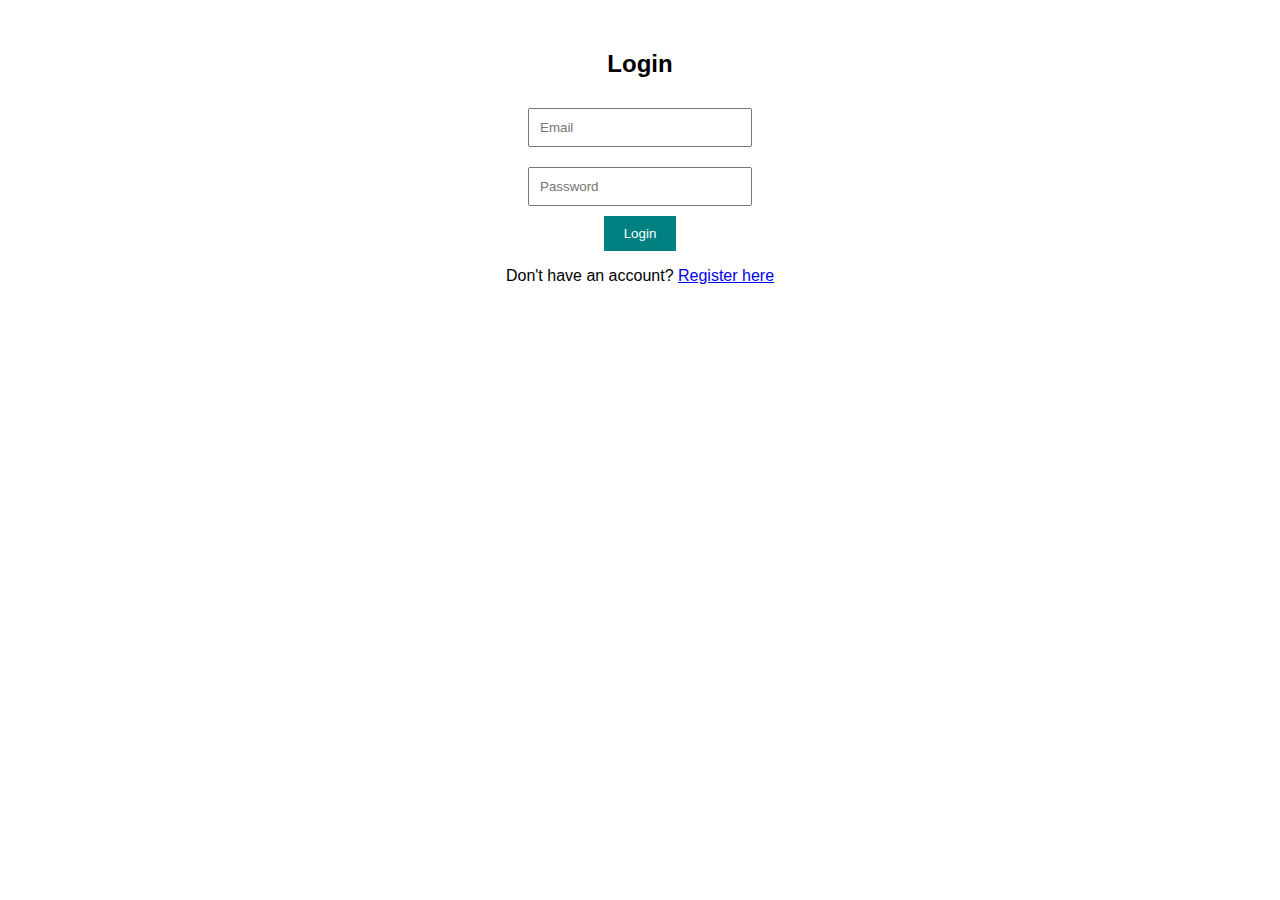
<file: OnlineBusTicketBookingApplication/target/classes/templates/index.html>
<!DOCTYPE html>
<html lang="en">
<head>
    <meta charset="UTF-8">
    <title>User Login</title>
    <link rel="stylesheet" href="style.css">
</head>
<body>
    <h2>Login</h2>
    <form id="loginForm">
        <input type="email" id="loginEmail" placeholder="Email" required><br>
        <input type="password" id="loginPassword" placeholder="Password" required><br>
        <button type="submit">Login</button>
    </form>
    <p>Don't have an account? <a href="register.html">Register here</a></p>

    <script src="script.js"></script>
</body>
</html>
</file>
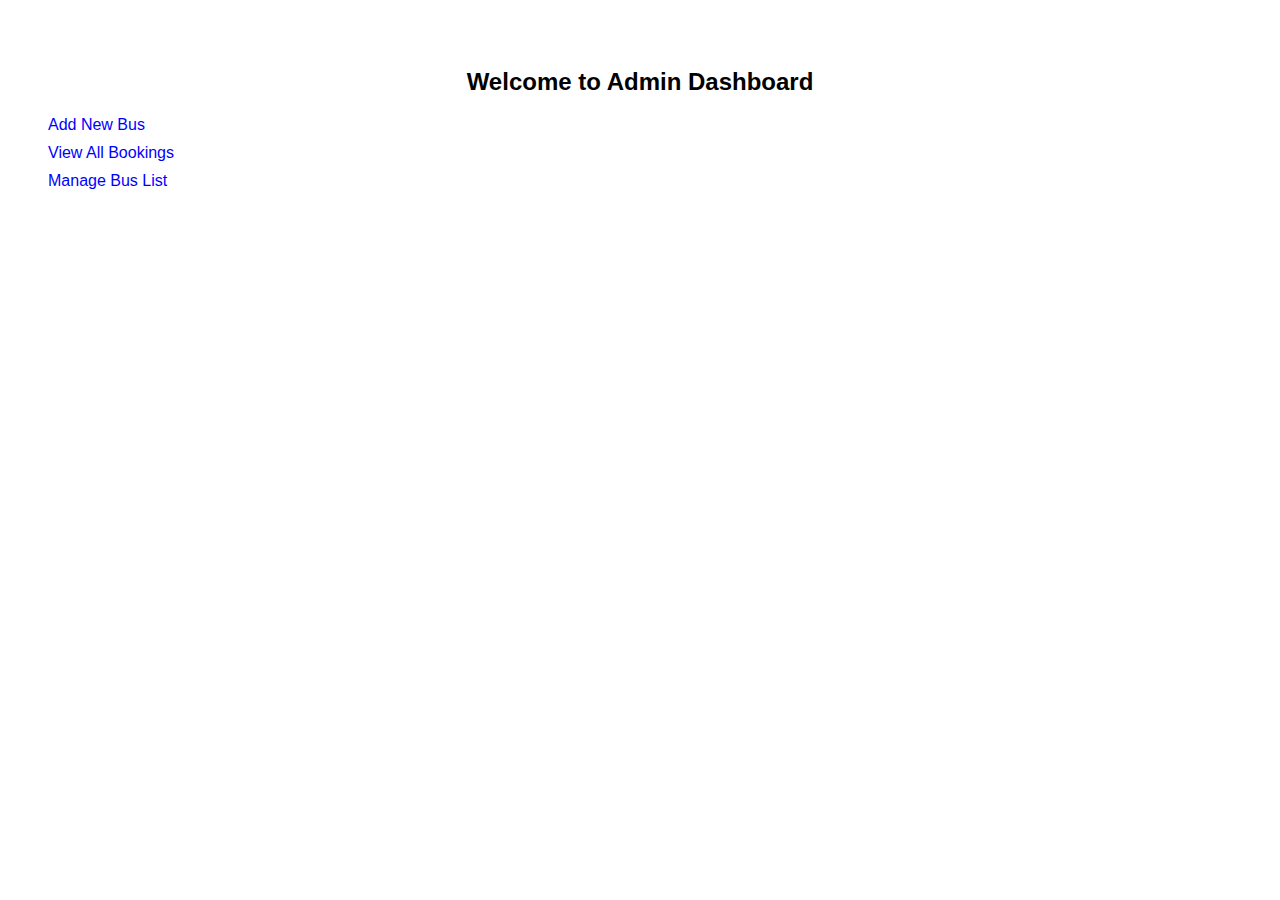
<file: OnlineBusTicketBookingApplication/target/classes/templates/admin-dashboard.html>
<!DOCTYPE html>
<html>
<head>
    <title>Admin Dashboard</title>
    <style>
        body { font-family: Arial; padding: 40px; }
        h2 { text-align: center; }
        ul { list-style-type: none; padding: 0; }
        li { margin: 10px 0; }
        a { text-decoration: none; color: blue; }
    </style>
</head>
<body>
    <h2>Welcome to Admin Dashboard</h2>
    <ul>
        <li><a href="add-bus.html">Add New Bus</a></li>
        <li><a href="view-bookings.html">View All Bookings</a></li>
        <li><a href="bus-list.html">Manage Bus List</a></li>
    </ul>
</body>
</html>
</file>
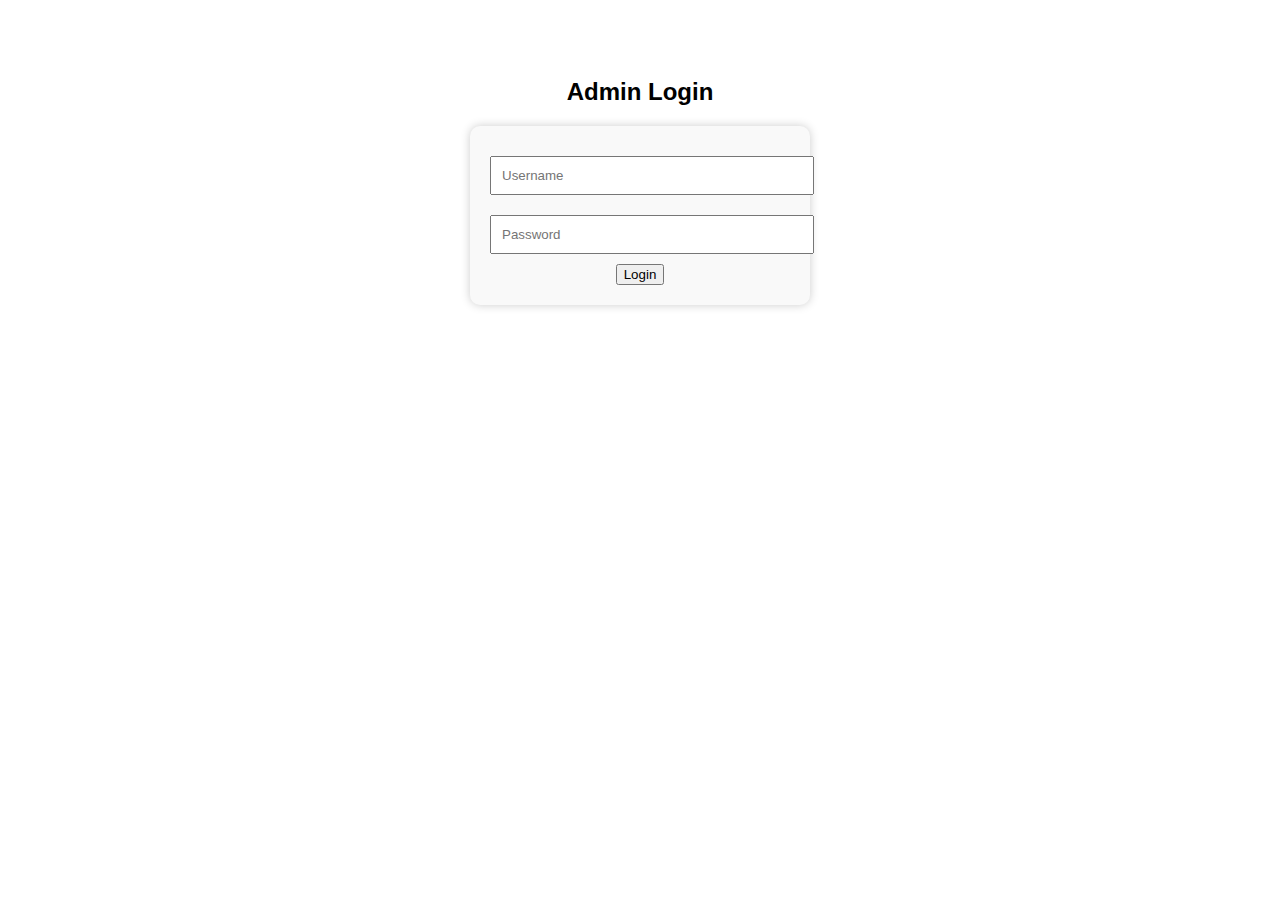
<file: OnlineBusTicketBookingApplication/target/classes/templates/admin-login.html>
<!DOCTYPE html>
<html>
<head>
    <title>Admin Login</title>
    <style>
        body { font-family: Arial; padding: 50px; text-align: center; }
        form { width: 300px; margin: auto; background: #f9f9f9; padding: 20px; border-radius: 10px; box-shadow: 0 0 10px #ccc; }
        input { width: 100%; padding: 10px; margin: 10px 0; }
    </style>
</head>
<body>
    <h2>Admin Login</h2>
    <form id="adminLoginForm">
        <input type="text" id="username" placeholder="Username" required />
        <input type="password" id="password" placeholder="Password" required />
        <button type="submit">Login</button>
    </form>

    <script>
        document.getElementById("adminLoginForm").addEventListener("submit", async function (e) {
            e.preventDefault();

            const username = document.getElementById("username").value;
            const password = document.getElementById("password").value;

            const response = await fetch("http://localhost:8080/api/admin/login", {
                method: "POST",
                headers: { "Content-Type": "application/json" },
                body: JSON.stringify({ username, password })
            });

            const result = await response.text();
            if (result === "success") {
                alert("Login successful!");
                window.location.href = "admin-dashboard.html";
            } else {
                alert("Invalid credentials!");
            }
        });
    </script>
</body>
</html>
</file>
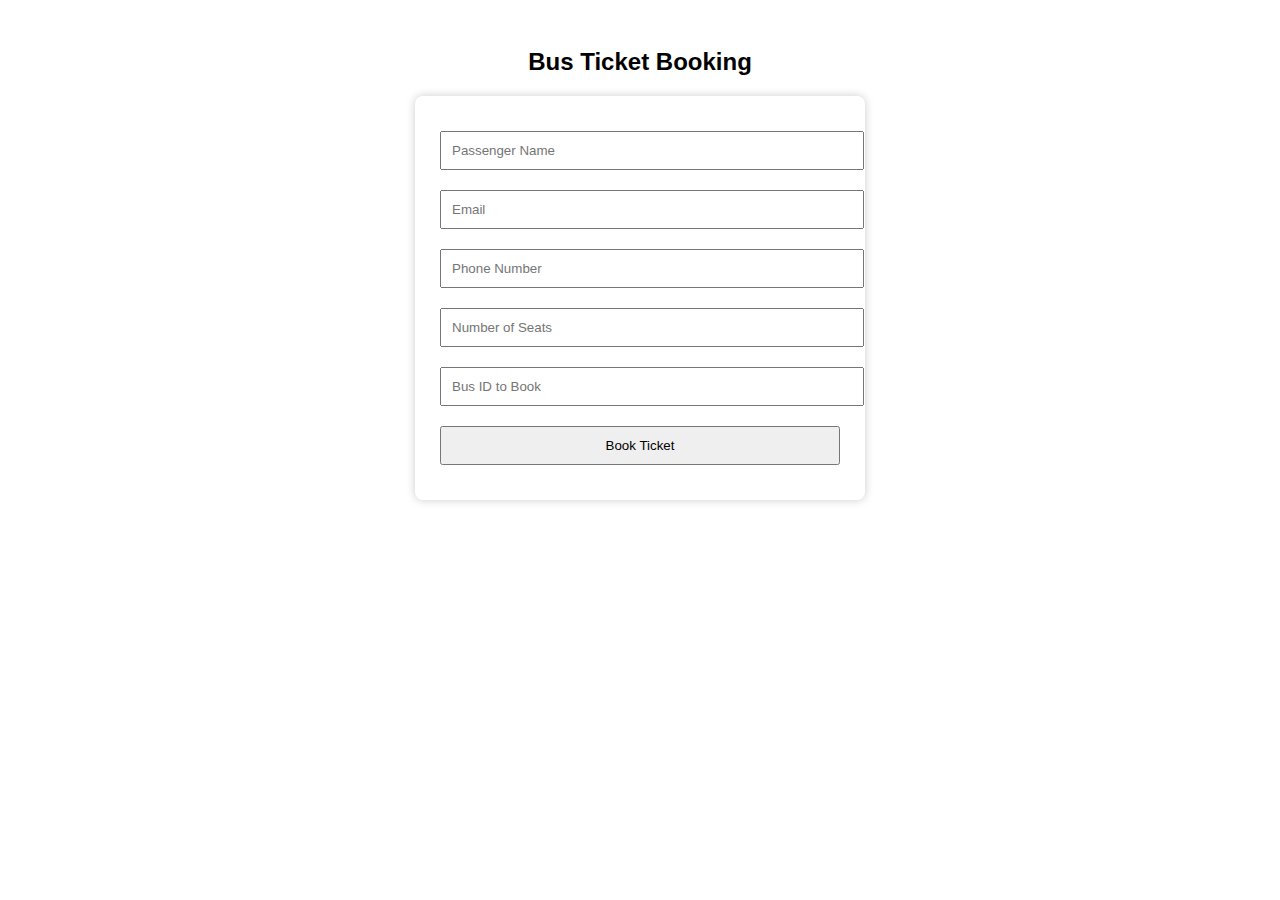
<file: OnlineBusTicketBookingApplication/target/classes/templates/Booking.html>
<!DOCTYPE html>
<html lang="en">
<head>
    <meta charset="UTF-8">
    <title>Book Bus Ticket</title>
    <style>
        body {
            font-family: Arial;
            padding: 20px;
        }
        form {
            max-width: 400px;
            margin: auto;
            background-color: #fff;
            padding: 25px;
            box-shadow: 0 0 10px #ccc;
            border-radius: 8px;
        }
        input, button {
            margin: 10px 0;
            width: 100%;
            padding: 10px;
        }
    </style>
</head>
<body>
    <h2 style="text-align:center">Bus Ticket Booking</h2>
    <form id="bookingForm">
        <input type="text" id="passengerName" placeholder="Passenger Name" required>
        <input type="email" id="email" placeholder="Email" required>
        <input type="tel" id="phone" placeholder="Phone Number" required>
        <input type="number" id="seats" placeholder="Number of Seats" required>
        <input type="number" id="busId" placeholder="Bus ID to Book" required>
        <button type="submit">Book Ticket</button>
    </form>

    <script>
        document.getElementById("bookingForm").addEventListener("submit", async function (e) {
            e.preventDefault();

            const bookingData = {
                passengerName: document.getElementById("passengerName").value,
                email: document.getElementById("email").value,
                phone: document.getElementById("phone").value,
                seatsBooked: parseInt(document.getElementById("seats").value)
            };

            const busId = document.getElementById("busId").value;

            const response = await fetch(`http://localhost:8080/api/bookings/book?busId=${busId}`, {
                method: "POST",
                headers: { "Content-Type": "application/json" },
                body: JSON.stringify(bookingData)
            });

            if (response.ok) {
                const result = await response.json();
                alert("Ticket booked! Total Fare: ₹" + result.totalFare);
            } else {
                const errorText = await response.text();
                alert("Booking failed: " + errorText);
            }
        });
    </script>
</body>
</html>
</file>
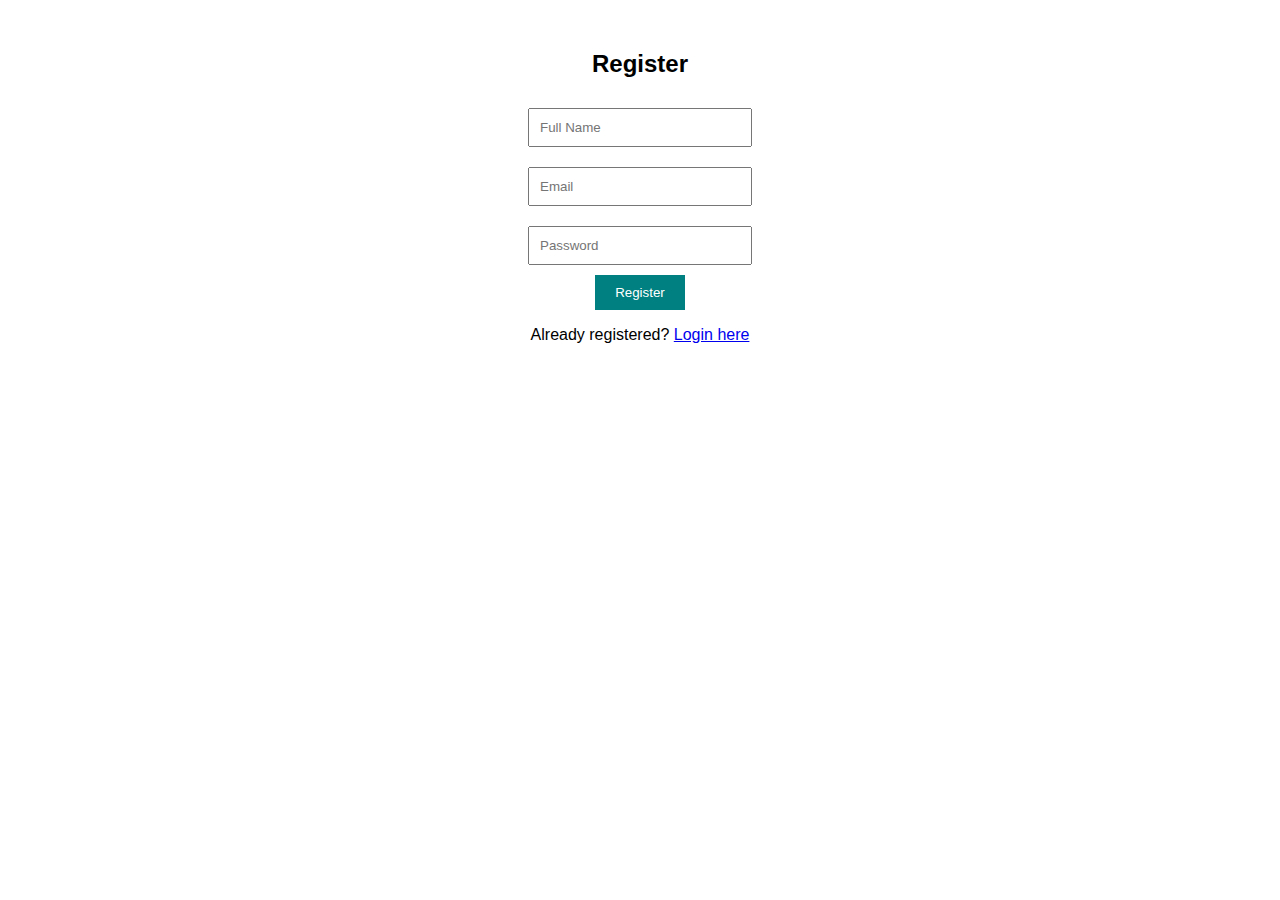
<file: OnlineBusTicketBookingApplication/target/classes/templates/register.html>
<!DOCTYPE html>
<html lang="en">
<head>
    <meta charset="UTF-8">
    <title>User Registration</title>
    <link rel="stylesheet" href="style.css">
</head>
<body>
    <h2>Register</h2>
    <form id="registerForm">
        <input type="text" id="name" placeholder="Full Name" required><br>
        <input type="email" id="email" placeholder="Email" required><br>
        <input type="password" id="password" placeholder="Password" required><br>
        <button type="submit">Register</button>
    </form>
    <p>Already registered? <a href="index.html">Login here</a></p>

    <script src="script.js"></script>
</body>
</html>
</file>
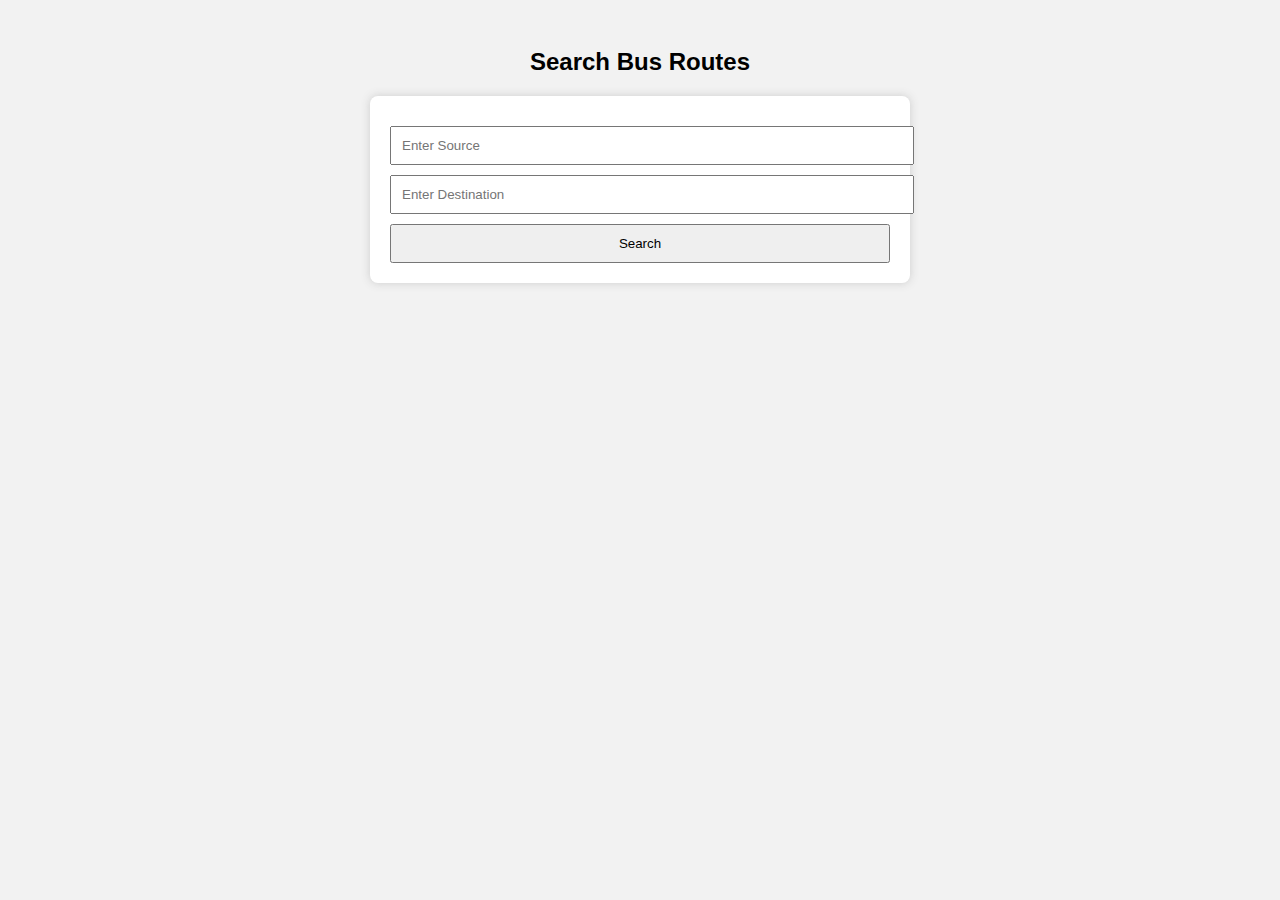
<file: OnlineBusTicketBookingApplication/target/classes/templates/searchBus.html>
<!DOCTYPE html>
<html lang="en">
<head>
    <meta charset="UTF-8">
    <title>Search Bus Routes</title>
    <style>
        body {
            font-family: Arial;
            background-color: #f2f2f2;
            padding: 20px;
        }
        h2 {
            text-align: center;
        }
        form, table {
            margin: 0 auto;
            max-width: 500px;
            background-color: white;
            padding: 20px;
            border-radius: 8px;
            box-shadow: 0 0 10px #ccc;
        }
        table {
            margin-top: 20px;
            width: 100%;
            border-collapse: collapse;
        }
        th, td {
            padding: 8px;
            border: 1px solid #ddd;
            text-align: center;
        }
        input, button {
            padding: 10px;
            margin-top: 10px;
            width: 100%;
        }
    </style>
</head>
<body>
    <h2>Search Bus Routes</h2>
    <form id="searchForm">
        <input type="text" id="source" placeholder="Enter Source" required><br>
        <input type="text" id="destination" placeholder="Enter Destination" required><br>
        <button type="submit">Search</button>
    </form>

    <div id="resultSection">
        <table id="busTable" style="display: none;">
            <thead>
                <tr>
                    <th>Bus Name</th>
                    <th>Departure</th>
                    <th>Arrival</th>
                    <th>Fare</th>
                </tr>
            </thead>
            <tbody id="busTableBody"></tbody>
        </table>
    </div>

    <script>
        document.getElementById('searchForm').addEventListener('submit', function (e) {
            e.preventDefault();

            const source = document.getElementById('source').value;
            const destination = document.getElementById('destination').value;

            fetch(`http://localhost:8080/api/buses/search?source=${source}&destination=${destination}`)
                .then(response => response.json())
                .then(data => {
                    const table = document.getElementById('busTable');
                    const tbody = document.getElementById('busTableBody');
                    tbody.innerHTML = ''; // Clear previous results

                    if (data.length === 0) {
                        alert('No buses found for the selected route.');
                        table.style.display = 'none';
                        return;
                    }

                    data.forEach(bus => {
                        const row = `<tr>
                            <td>${bus.busName}</td>
                            <td>${bus.departureTime}</td>
                            <td>${bus.arrivalTime}</td>
                            <td>₹${bus.fare}</td>
                        </tr>`;
                        tbody.innerHTML += row;
                    });

                    table.style.display = 'table';
                })
                .catch(error => {
                    console.error('Error fetching buses:', error);
                    alert('Error fetching bus data');
                });
        });
    </script>
</body>
</html>
</file>
<file: OnlineBusTicketBookingApplication/target/classes/templates/style.css>
body {
    font-family: Arial, sans-serif;
    text-align: center;
    margin-top: 50px;
}

form input {
    padding: 10px;
    margin: 10px;
    width: 200px;
}

button {
    padding: 10px 20px;
    background-color: teal;
    color: white;
    border: none;
    cursor: pointer;
}
</file>
